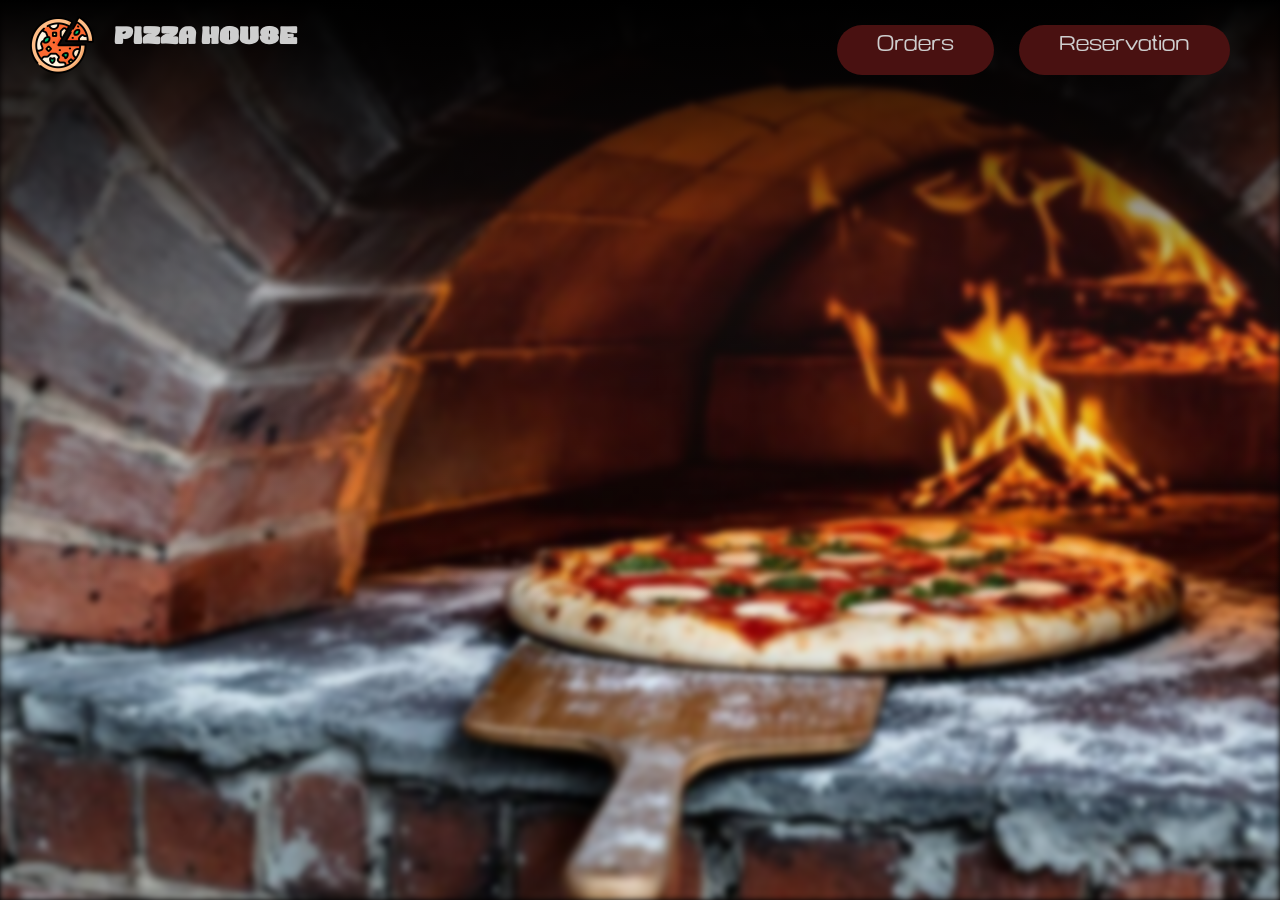
<file: index.html>
<!DOCTYPE html>
<html lang="en">
<head>
    <meta charset="UTF-8">
    <meta name="viewport" content="width=device-width, initial-scale=1.0">
    <link rel="stylesheet" href="styles.css">
    <link rel="stylesheet" href="index.css">
    <title>Pizza house</title>
</head>
<body>
    <nav>
        <div class="left">
            <a href="index.html">
                <img src="images/icon.png" alt="pizza icon">
                <h1>
                    <span>PIZZA HOUSE</span>
                </h1>
            </a>
        </div>
        <div class="right">
            <a href="reservation.html">
                <span>Reservation</span>
            </a>  
            <a href="order.html">
                <span>Orders</span>
            </a>
        </div>
    </nav>
    <main>
        <div></div>
        <h1 id="food-quote"></h1>
    </main>

    <script src="index.js"></script>
</body>
</html>
</file>
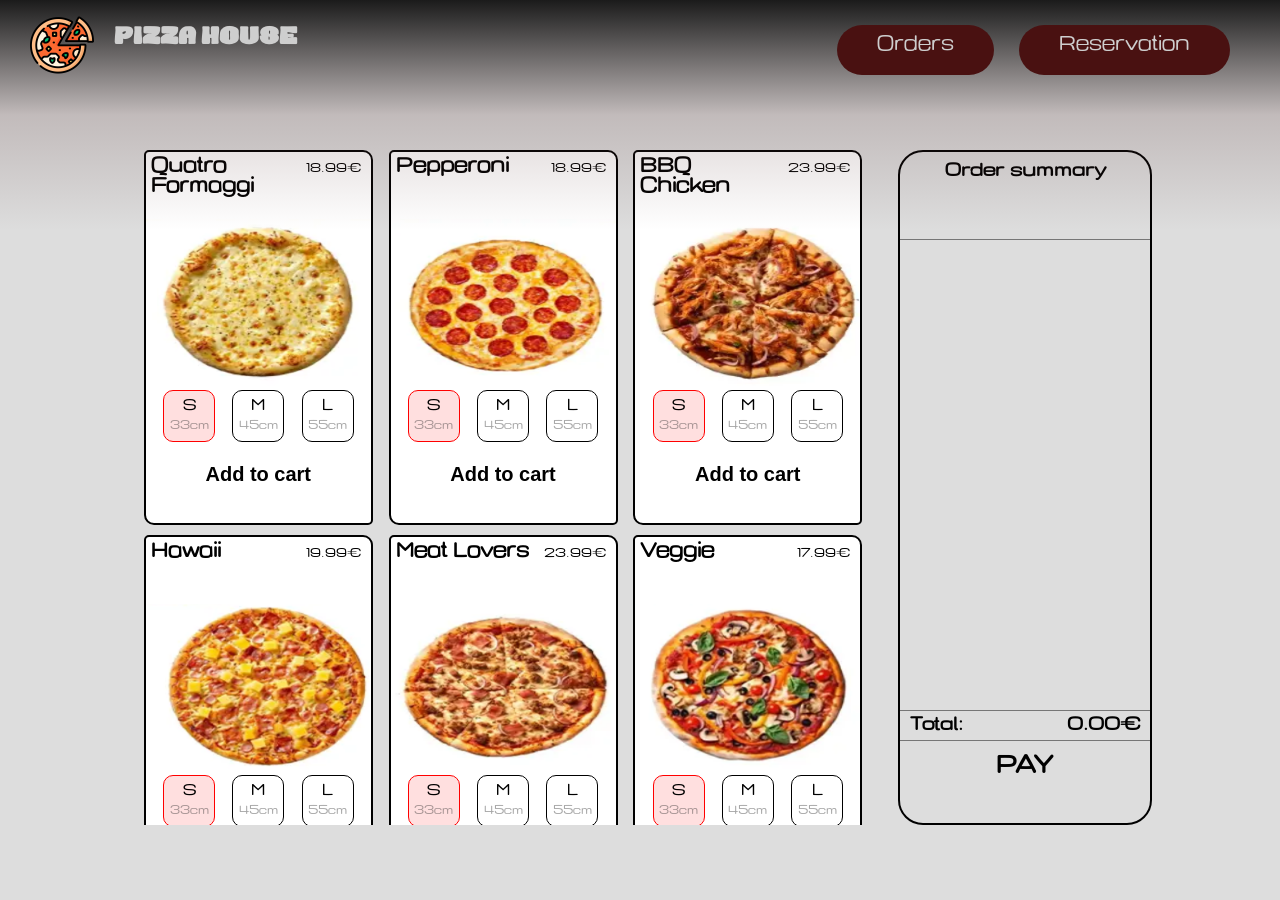
<file: order.html>
<!DOCTYPE html>
<html lang="en">
<head>
    <meta charset="UTF-8">
    <meta name="viewport" content="width=device-width, initial-scale=1.0">
    <link rel="stylesheet" href="styles.css">
    <link rel="stylesheet" href="orders.css">
    <title>Pizza house</title>
</head>
<body>
    <nav>
        <div class="left">
            <a href="index.html">
                <img src="images/icon.png" alt="pizza icon">
                <h1>
                    <span>PIZZA HOUSE</span>
                </h1>
            </a>
        </div>
        <div class="right">
            <a href="reservation.html">
                <span>Reservation</span>
            </a>  
            <a href="order.html">
                <span>Orders</span>
            </a>
        </div>
    </nav>
    <main>
        <div id="pizzas">
            
        </div>

        <div id="summary">
            <h3>Order summary</h3>
            <div id="items">
            </div>
            <div class="total">
                <h3>Total: </h3>
                <h3 id="total">0.00€</h3>
            </div>
            <div id="pay">
                <h3>PAY</h3>
            </div>
        </div>
    </main>
    <script src="pizza.js"></script>
    <script src="orders.js"></script>
</body>
</html>
</file>
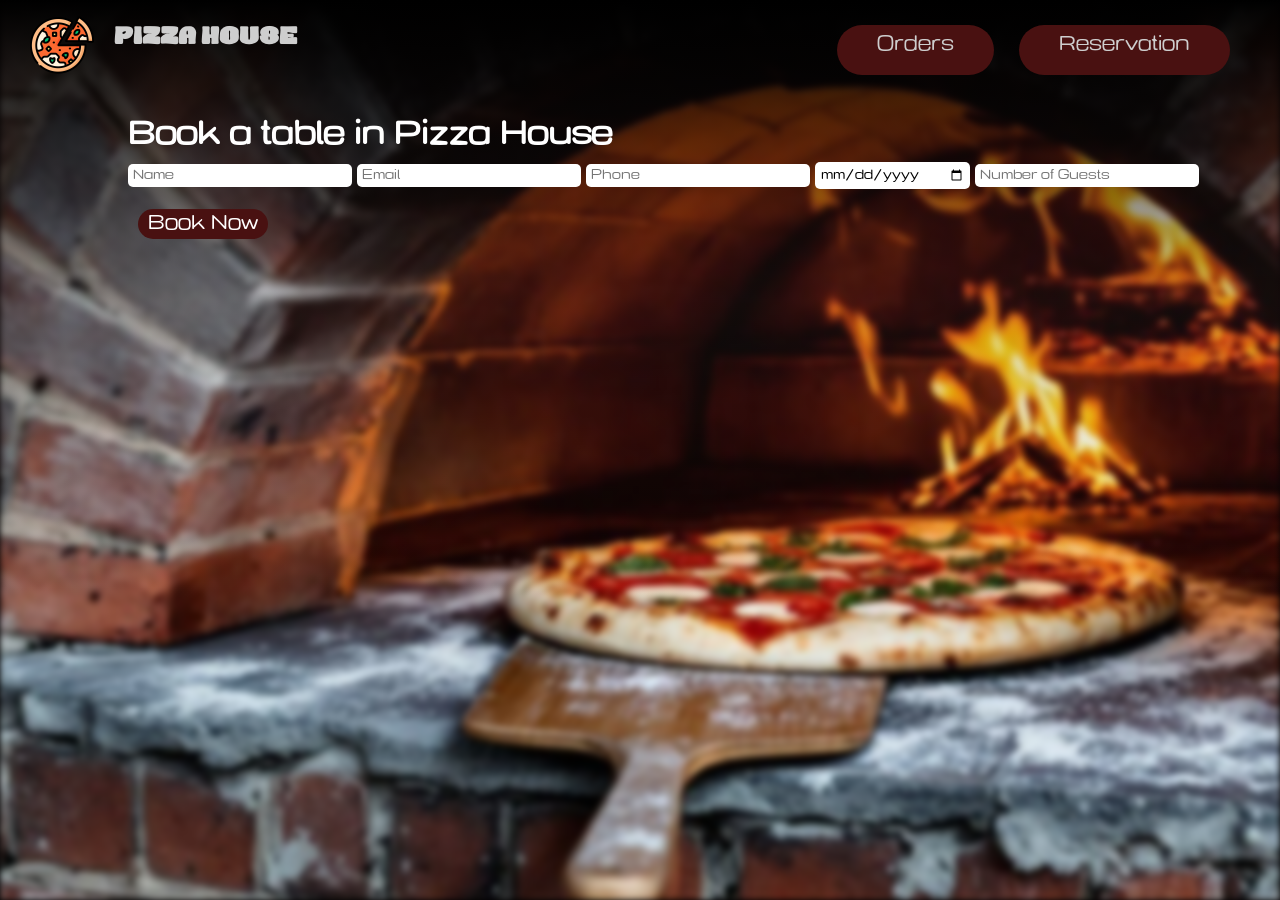
<file: reservation.html>
<!DOCTYPE html>
<html lang="en">
<head>
    <meta charset="UTF-8">
    <meta name="viewport" content="width=device-width, initial-scale=1.0">
    <link rel="stylesheet" href="styles.css">
    <link rel="stylesheet" href="reservation.css">
    <title>Pizza house</title>
</head>
<body>
    <nav>
        <div class="left">
            <a href="index.html">
                <img src="images/icon.png" alt="pizza icon">
                <h1>
                    <span>PIZZA HOUSE</span>
                </h1>
            </a>
        </div>
        <div class="right">
            <a href="reservation.html">
                <span>Reservation</span>
            </a>  
            <a href="order.html">
                <span>Orders</span>
            </a>
        </div>
    </nav>
    <main><div></div></main>
        <div class="person">
            <h1>Book a table in Pizza House</h1>
            <form id="form" action="#" onsubmit="returnTimes()">
                <input type="text" name="name" id="name" placeholder="Name">
                <input type="email" name="email" id="email" placeholder="Email">
                <input type="tel" name="phone" id="phone" placeholder="Phone">
                <input type="date" name="date" id="date" placeholder="Date">
                <input type="number" name="guests" id="guests" placeholder="Number of Guests">
                <button type="submit">Book Now</button>
            </form>
        </div>

        <div class="table"> 
            <h2 id="table-h2"></h2>
            <p id="table"></p>
        </div>

        <div class="person-details">
            <p id="details"></p>
        </div>
    <script src="reservation.js"></script>
    <script src="index.js"></script>
</body>
</html>
</file>
<file: styles.css>
@font-face {
    font-family: foodFont;
    src: url("font/FoodFont.otf");
}

@font-face {
    font-family: boluga;
    src: url("font/Boluga\ Regular.otf");
}

* {
    padding: 0;
    margin: 0;
}

body {
    position: relative;
    overflow: hidden;
    font-family: boluga;
}

span {
    display: inline-block;
    vertical-align: middle;
    line-height: normal;
}

nav {
    z-index: 100;
    position: absolute;
    width: 100%;
    height: 100px;
    padding-bottom: 500px;
    
    display: flex;
    flex-direction: row;

    background-image: linear-gradient(#000, #5333, #0000);
    color: rgb(206, 206, 206);
}

nav div {
    width: 50%;
    display: flex;
}

.left {
    padding-left: 30px;
    height: 75%;
    margin: auto 0;

    a {
        display: flex;
        gap: 20px;
    }   

    h1 {
        padding: 10px 0;
        height: 100%;
        font-family: foodFont;
    }

    img {
        width: 64px;
        height: 64px;
    }
}

.right {
    flex-direction: row-reverse;
    gap: 25px;
    height: 50%;
    margin: auto 0;
    padding-right: 50px;

    a {
        padding: 10px 40px;
        border-radius: 25px;
        background-color: rgb(73, 17, 17);
        font-size: 20px;
    }

    a:hover {
        background-color: rgb(93, 37, 37);
    }
}

nav div a {
    display: block;
    width: max-content;
    text-decoration: none;
    color: inherit;
}
</file>
<file: index.css>
main {
    position: absolute;
    width: 100%;
    background-color: black;

    div {
        height: 100vh;
        background-image: url("images/pizza_pven.png");
        background-size: cover;
        filter: blur(3px);
    }
}

#food-quote {
    position: absolute;
    top: 45%;
    left: 50%;
    transform: translateX(-50%);
    z-index: 10;
    font-size: 33px;
    color: white;
    text-shadow: -3px -3px 3px #000, 3px -3px 3px #000, -3px 3px 3px #000, 3px 3px 3px #000;
    text-align: center;
    opacity: 0;
    transition: opacity 1.5s;
    filter: opacity(0.75);
}

#food-quote-author {
    font-size: 20px;
}
</file>
<file: orders.css>
body {
    background-color: #ddd;
}

nav {
    padding-bottom: 130px;
    background-image: linear-gradient(#1b1b1b, #5333, #0000);
}

main {
    display: flex;
    height: 75vh;
    width: 80%;
    margin: 0 auto;
    padding-top: 150px;
    gap: 20px;
}

#pizzas {
    flex: 3;
    display: flex;
    justify-content: space-evenly;
    flex-wrap: wrap;
    row-gap: 10px;
    overflow: scroll;
}

.pizza {
    width: 30%;
    height: 55%;
    border: 2px solid black;
    border-radius: 5px 10px;
    background-color: white;

    div {
        display: flex;
        justify-content: space-between;
        height: 64px;
    }

    h4 {
        padding: 5px;
        font-size: 20px;
    }

    p {
        padding: 10px;
        font-size: 13px;
    }

    img {
        margin-top: 3px;
        width: 100%;
        height: 45%;
    }

    .sizes {
        display: flex;
        flex-direction: row;
        justify-content: space-evenly;
        
        label > span {
            width: 50px;
            height: 50px;
            border: 1px solid black;
            border-radius: 10px;
            text-align: center;
            line-height: 30px;
        }

        input {
            display: none;
            width: 20px;
            background-color: black;
        }

        input:checked + span {
            border: 1px solid red;
            background-color: rgba(255, 0, 0, 0.125);
        }

        .width {
            color: rgba(48, 48, 48, 0.43);
            font-size: 12px;
            transform: translateY(-10px);
        }
    }

    button {
        margin: 10px auto;
        width: 100%;
        height: 45px;
        font-size: 20px;
        font-weight: bold;
        background-color: transparent;
        border: none;
    }
}

#summary {
    border: 2px solid black;
    border-radius: 25px;
    flex: 1;

    > h3 {
        text-align: center;
        border-bottom: 1px solid rgba(55, 55, 55, 0.616);
        padding: 10px 0;
        height: 10%;
    }

    #items {
        height: 70%;
        overflow: scroll;

        .item {
            display: flex;
            justify-content: space-between;
            padding: 5px 10px;
        }
    }

    .total {
        border-top: 1px solid rgba(55, 55, 55, 0.616);
        padding: 0 10px;
        display: flex;
        justify-content: space-between;
        border-bottom: 1px solid rgba(55, 55, 55, 0.616);

        h3 {
            padding: 5px 0
        }
    }

    #pay {
        padding-bottom: 3px;
        border-radius: 0 0 25px 25px;
        height: 10%;

        h3 {
            width: 100%;
            height: 100%;
            padding-top: 13px;
            border-radius: 25px;
            font-size: 25px;
            font-weight: bold;
            border: none;
            outline: none;
            text-align: center;
        }
    }

}

#pay:hover {
    background-color: rgba(0, 0, 0, 0.112);
}
</file>
<file: reservation.css>
.person {
    position: absolute;
    top: 120px;
    left: 10%;
    z-index: 200;
    color: white;
}

.table {
    position: absolute;
    top: 270px;
    left: 10%;
    z-index: 200;
    color: white;
}

.person-details {
    position: absolute;
    top: 370px;
    left: 10%;
    z-index: 200;
    color: white;
}
input {
    padding: 5px;
    border-radius: 5px;
    border: none;
    margin-bottom: 10px;
    margin-top: 10px;
    font-family: boluga;
}
button {
    padding: 5px 10px;
    margin: 10px;
    border-radius: 25px;
    background-color: rgb(73, 17, 17);
    font-size: 20px;
    border: none;
    color: white;
    font-family: boluga;
}

main {
    position: absolute;
    width: 100%;
    background-color: black;

    div {
        height: 100vh;
        background-image: url("images/pizza_pven.png");
        background-size: cover;
        filter: blur(3px);
    }
}
</file>
